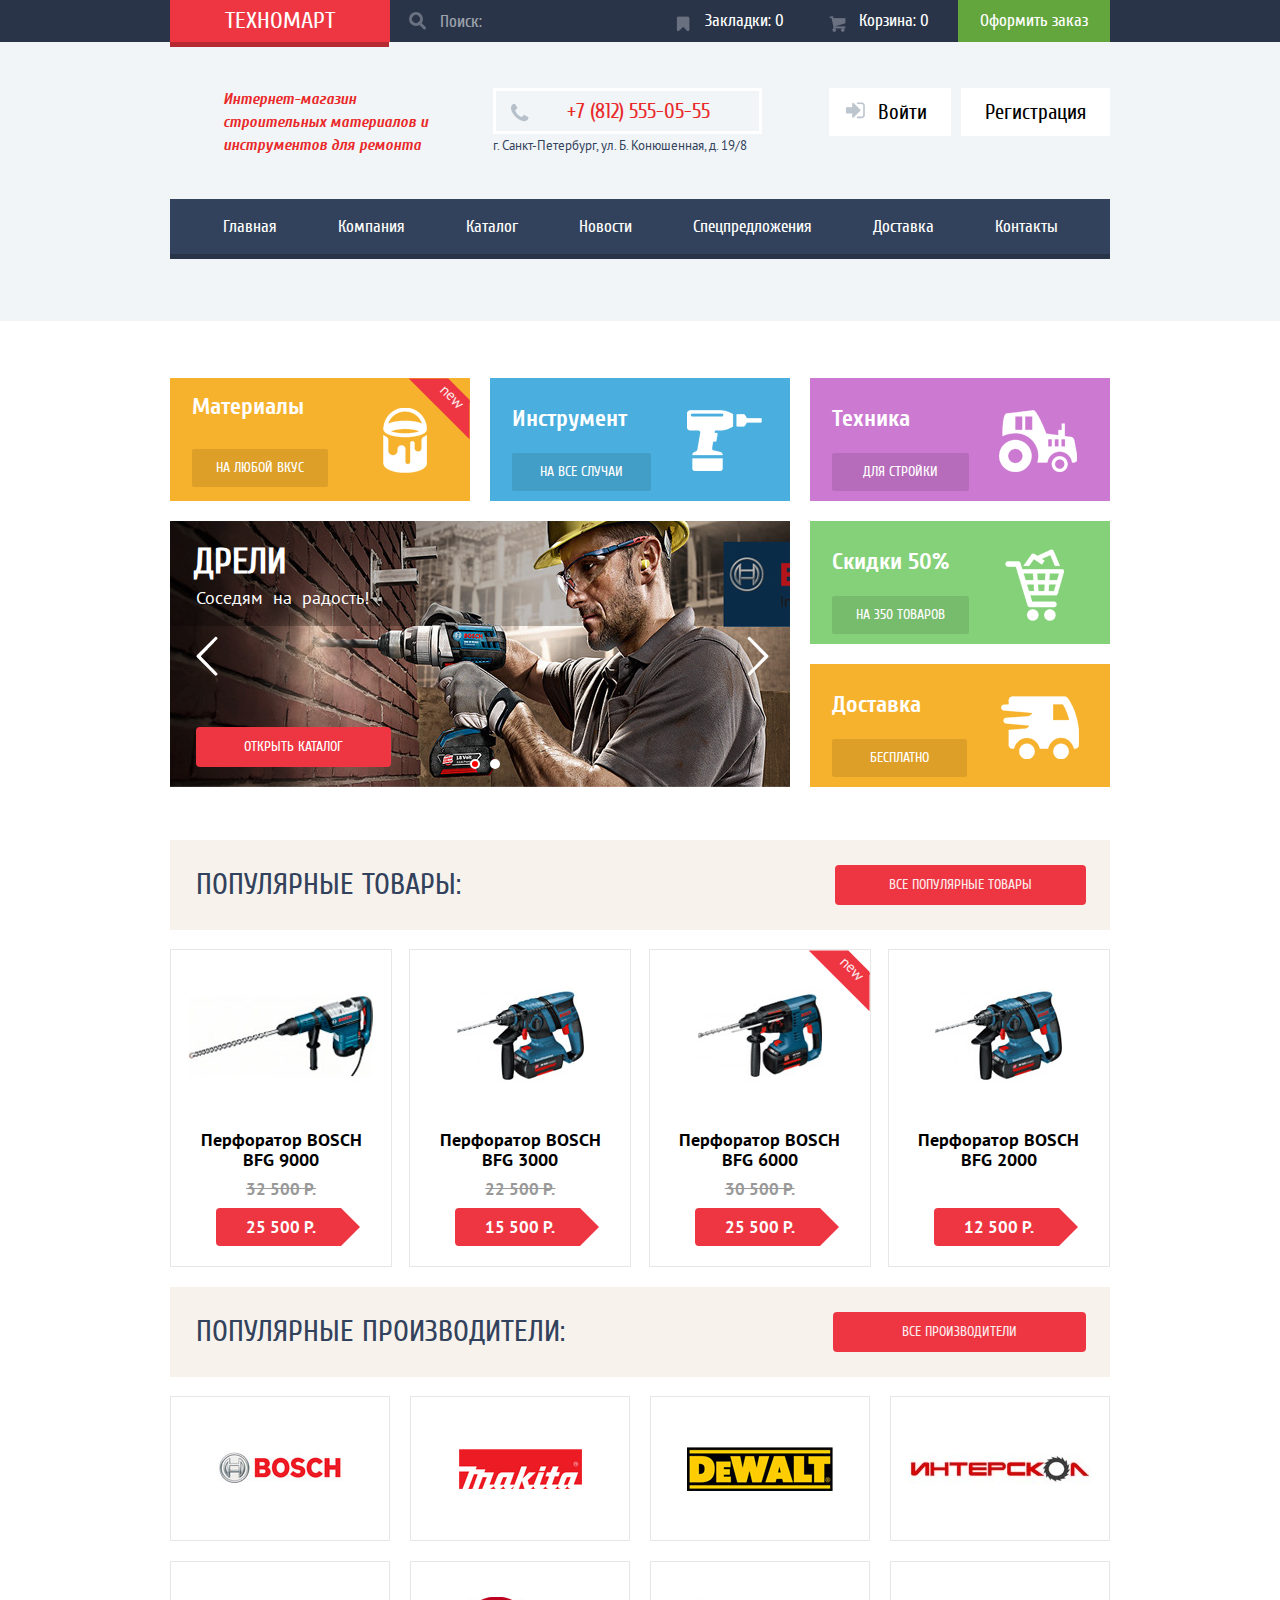
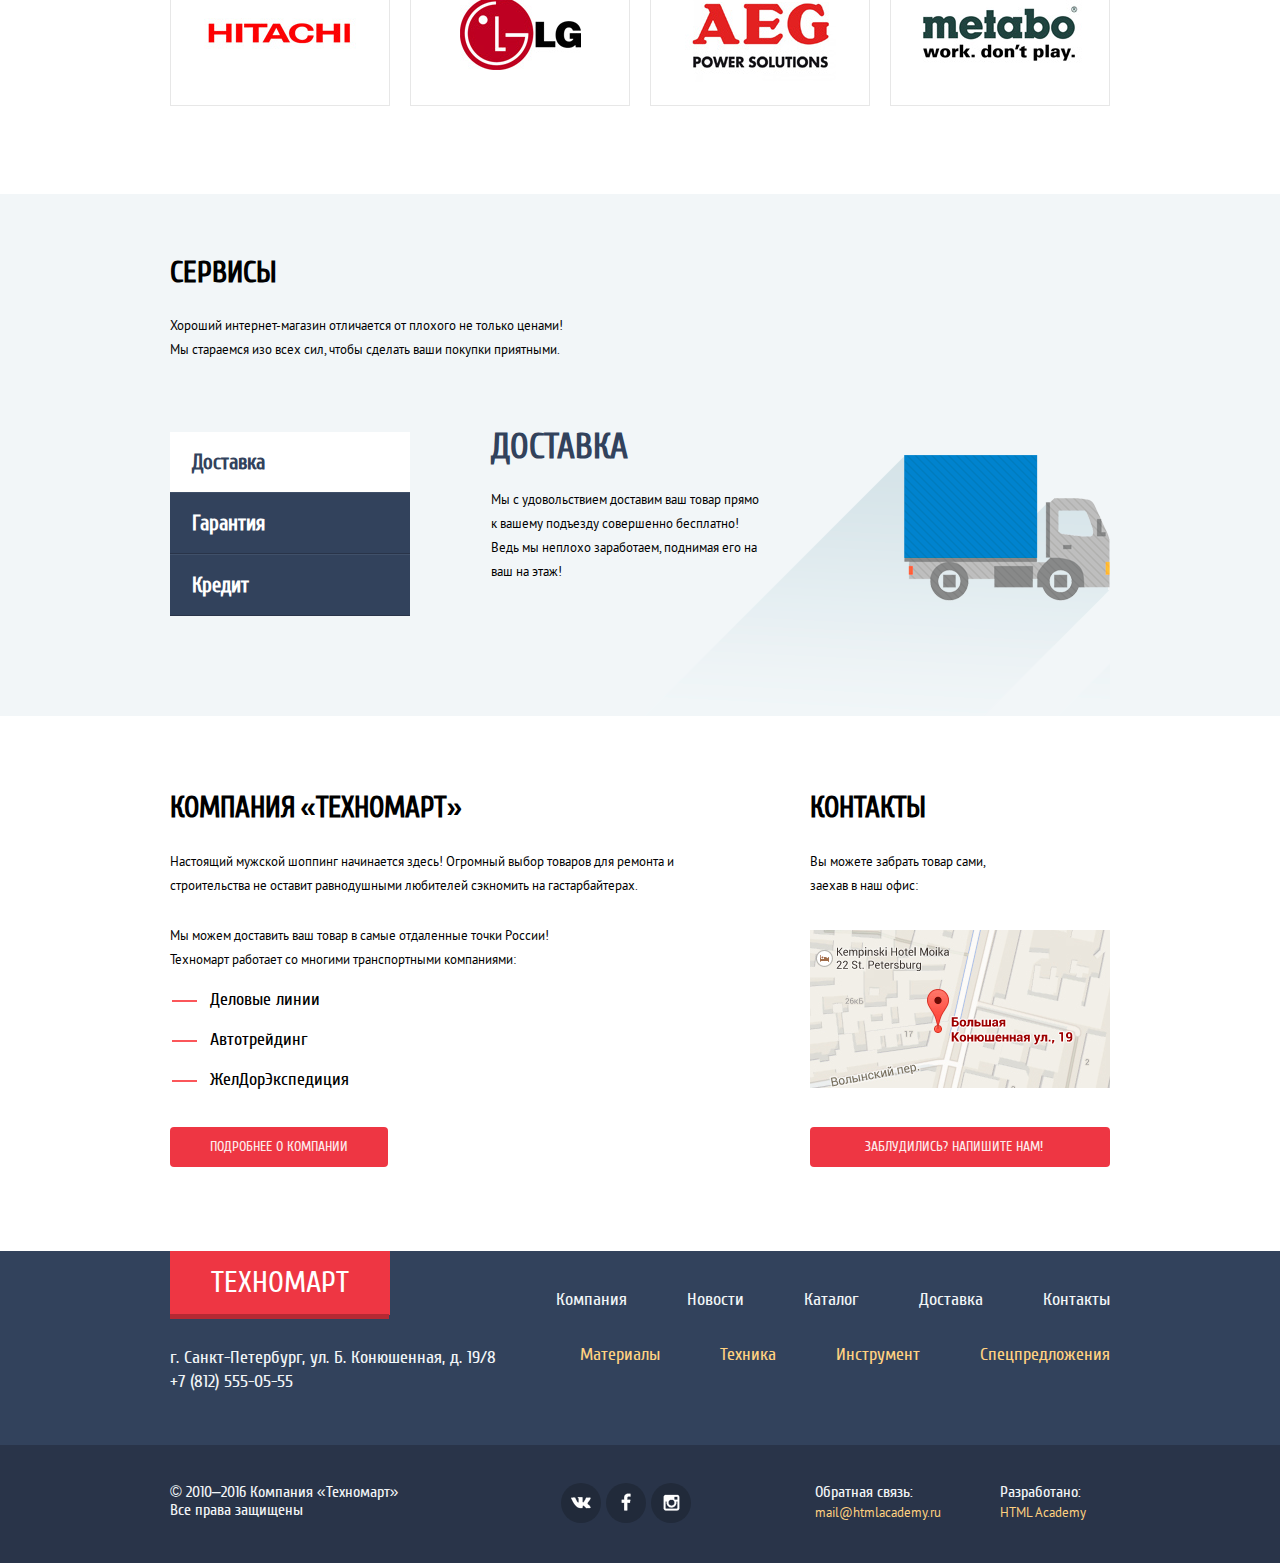
<file: index.html>
<!DOCTYPE html>
<html lang="ru">
  <head>
    <meta http-equiv="X-UA-Compatible" content="IE=edge">
    <meta charset="utf-8">
    <link rel="stylesheet" href="./css/normalize.css">
    <link rel="stylesheet" href="./css/style.css">
    <title>Техномарт</title>
  </head>
  <body>
  	<header class="main-header">
      <div class="header-buy">
        <div class="conteiner">
          <div class="main-logo">
            <a class="logo">Техномарт</a>
          </div>
          <form>
            <input  type="search" name="q" placeholder="Поиск:"> 
            <button class="q" id="q" type="submit" value="Найти">Найти</button> 
          </form>
          <div class="buy">
            <a class="buy-item" href="#">Закладки: 0</a>
            <a class="buy-item" href="#">Корзина: 0</a>
            <a class="buys" href="#">Оформить заказ</a>
          </div>
        </div>
      </div>
    	<div class="about-title">	
        <div class="conteiner">
    	    <div class="main-about">
            <div class="header-about">
              Интернет-магазин 
              строительных материалов 
              и инструментов для ремонта
            </div>
            <div class="header-phone">
              <a class="phone" href="tel:+78125550555">+7 (812) 555-05-55</a>
              <p>г. Санкт-Петербург, ул. Б. Конюшенная, д. 19/8</p>
            </div>
            <div class="header-user-block">
              <a class="sign" href="#">Войти</a>
              <a class="sign" href="#">Регистрация</a>
            </div>
          </div>
          <nav class="main-navigation">
            <ul class="skyline">
              <li>
                <a>Главная</a>
              </li>
              <li>
                <a href="#">Компания</a>
              </li>
              <li>
                <a href="./catalog.html">Каталог</a>
              </li>
              <li>
                <a href="#">Новости</a>
              </li>
              <li>
                <a href="#">Спецпредложения</a>
              </li>
              <li>
                <a href="#">Доставка</a>
              </li>
              <li>
                <a href="#">Контакты</a>
              </li>
            </ul>
          </nav>
    		</div>
      </div>
  	</header>
  	<main class="conteiner">
      <div class="gallery">
        <div class="item materials">
          <div class="new"></div>
          <div class="item-title">Материалы</div>
          <div class="item-about">на любой вкус</div>
          <div class="item-logo">
            <img src="./img/item-logo-materials.png" width="44" height="65" alt="">
          </div>
        </div>
         <div class="item instrument">
          <div class="item-title">Инструмент</div>
          <div class="item-about">на все случаи</div>
          <div class="item-logo">
            <img src="./img/item-logo-tool.png" width="75" height="61" alt="">
          </div>
        </div>
         <div class="item tehnic">
          <div class="item-title">Техника</div>
          <div class="item-about">Для стройки</div>
          <div class="item-logo">
            <img src="./img/item-logo-technics.png" width="78" height="62" alt="">
          </div>
        </div>
        <div class="slider">
          <input type="radio" id="slider-btn-up" name="toggle" checked>
          <input type="radio" id="slider-btn-daun" name="toggle">
          <div class="slider-controls">
            <label class="slider-btn-up" for="slider-btn-up"></label>
            <label class="slider-btn-daun" for="slider-btn-daun"></label>
          </div>
          <div class="slider-controls-icon">
            <label class="slider-icon-up" for="slider-btn-up"></label>
            <label class="slider-icon-daun" for="slider-btn-daun"></label>
          </div>
          <div class="slider-inner">
            <div class="gallery-content">
              <a class="text-slider slide-2" data-title="Перфораторы" data-description="Настоящие мужские игружки" ></a>
              <a class="text-slider slide-1" data-title="Дрели" data-description="Соседям на радость!" ></a>
              <img  src="./img/item-slide-1.jpg" width="620" height="266" alt="" >
              <img src="./img/item-slide-2.jpg" width="620" height="266" alt="">
            </div>
          </div>
          
           <a class="open-gallery" href="">Открыть каталог</a>
        </div>
        <div class="item-bild"> 
           <div class="item sales">
            <div class="item-title">Скидки 50%</div>
            <div class="item-about">на 350 товаров</div>
            <div class="item-logo">
              <img src="./img/item-logo-discounts.png" width="59" height="72" alt="">
            </div>
          </div>
          <div class="item deliver">
            <div class="item-title">Доставка</div>
            <div class="item-about">бесплатно</div>
            <div class="item-logo">
              <img src="./img/item-logo-delivery.png" width="78" height="63" alt="">
            </div>
          </div>
        </div>
      </div>
      <section class="pop">
        <div class="pop-main">
          <span class="pop-title">Популярные товары:</span>
          <a class="a-pop pop-goods" href="#">Все популярные товары</a>
        </div>
        <article class="catalog-good">
          <div class="actions">
            <a href="#" class="btn-buy">Купить</a>
            <a href="#" class="btn-bookmark">В закладки</a>
          </div>
          <div class="image">
            <img src="./img/snippet-1.jpg" width="184" height="164" alt="" >
          </div>
          <div class="good-model-title">Перфоратор BOSCH </div>
          <div class="good-model">BFG 9000</div>
          <div class="old-price">32 500 Р.</div>
          <div class="price">25 500 Р.</div>
        </article>
        <article class="catalog-good">
          <div class="actions">
            <a href="#" class="btn-buy">Купить</a>
            <a href="#" class="btn-bookmark">В закладки</a>
          </div>
          <div class="image">
            <img src="./img/snippet-2.jpg" width="127" height="112" alt=""  >
          </div>
          <div class="good-model-title">Перфоратор BOSCH </div>
          <div class="good-model">BFG 3000</div>
            <div class="old-price">22 500 Р.</div>
            <div class="price">15 500 Р.</div>
          </article>
        <article class="catalog-good">
        <div class="new"></div>
          <div class="actions">
            <a href="#" class="btn-buy">Купить</a>
            <a href="#" class="btn-bookmark">В закладки</a>
          </div>
          <div class="image">
            <img src="./img/snippet-3.jpg" width="124" height="128" alt=""  >
          </div>
          <div class="good-model">Перфоратор BOSCH </div>
          <div class="good-model">BFG 6000</div>
          <div class="old-price">30 500 Р.</div>
          <div class="price">25 500 Р.</div>
        </article>
        <article class="catalog-good">
          
          <div class="actions">
            <a href="#" class="btn-buy">Купить</a>
            <a href="#" class="btn-bookmark">В закладки</a>
          </div>
          <div class="image">
            <img src="./img/snippet-2.jpg" width="127" height="112" alt=""  >
          </div>

            <div class="good-model-title">Перфоратор BOSCH</div>
            <div class="good-model">BFG 2000</div>
            <div class="old-price"></div>
            <div class="price">12 500 Р.</div>
          </article>
      </section>
      <section class="pop">
        <div class="pop-main">
          <span class="pop-title">Популярные производители:</span>
          <a class="a-pop">Все производители</a>
        </div>
        <article class="brand">
          <img src="./img/bosch.jpg" width="126" height="37" alt="" >
        </article>
        <article class="brand">
          <img src="./img/Makita.jpg" width="123" height="40" alt="" >
        </article>
        <article class="brand">
          <img src="./img/DeWALT.jpg" width="146" height="44" alt="" >
        </article>
        <article class="brand">
          <img src="./img/interscol.jpg" width="183" height="30" alt="" >
        </article>
        <article class="brand">
          <img src="./img/Hitachi.jpg" width="169" height="31" alt="" >
        </article>
        <article class="brand">
          <img src="./img/LG.jpg" width="121" height="73" alt="" >
        </article>
        <article class="brand">
          <img src="./img/AEG.jpg" width="151" height="96" alt="" >
        </article>
        <article class="brand">
          <img src="./img/Metabo.jpg" width="204" height="69" alt="" >
        </article>
      </section>
    </main>
    <div class="about">
        <div class="conteiner">
          <section class="about-section">
            <h2>Сервисы</h2>
            <p class="about-about">
              Хороший интернет-магазин отличается от плохого не только ценами! <br>
              Мы стараемся изо всех сил, чтобы сделать ваши покупки приятными.
            </p>
            <ul class="about-menu">
              <li><a class="current">Доставка</a></li>
              <li><a href="#">Гарантия</a></li>
              <li><a href="#">Кредит</a></li>
            </ul>
            <div class="about-main delivery">
              <div class="about-items"> 
                  <h2>Доставка</h2>
                  <p>
                    Мы с удовольствием доставим ваш товар прямо 
                    к вашему подъезду совершенно бесплатно!
                    Ведь мы неплохо заработаем, 
                    поднимая его на ваш на этаж!
                  </p>
              </div>
                <div class="about-icon delivery">
                  <img src="./img/delivery.png" width="206" height="146" alt="">
                </div>
            </div>

            <div class="about-main guarant">
              <div class="about-items">  
                <h2>Гарантия</h2>
                <p>
                  Если купленный у нас товар поломается или заискрит,
                  а также в случае пожара, спровоцированного его возгаранием,  вы всегда можете быть уверены в нашей гарантии. Мы обменяем сгоревший товар на новый. 
                  Дом уж восстановите как-нибудь сами
                </p>
            </div>
            <div class="about-icon">
              <img src="./img/guarant.png" width="170" height="172" alt="">
            </div>
          </div>

            <div class="about-main credit">
              <div class="about-items">  
              <h2>Кредит</h2>
                <p>
                  Залезть в долговую яму стало проще! <br>
                  Кредитные консультанты придут вам на помощь.
                </p>
                <a class="a-pop">отправить заявку</a>
            </div>
              <div class="about-icon">
                <img src="./img/credit.png" width="181" height="184" alt="">
              </div>
            </div>
        </section>
      </div>
     </div>
     <div class="conteiner contact">
      <section class="section-contact">
       <section class="contact-about">
       <h2>КОМПАНИЯ «Техномарт»</h2>
        <p>
          Настоящий мужской шоппинг начинается здесь! Огромный выбор товаров для ремонта и строительства не оставит равнодушными  любителей сэкномить на гастарбайтерах.
        </p>
        <p>
          Мы можем доставить ваш товар в самые отдаленные точки России!
          Техномарт работает со многими транспортными компаниями: 
        </p>
        <ul class="contact-list">
          <li>Деловые линии</li>
          <li>Автотрейдинг</li>
          <li>ЖелДорЭкспедиция</li>
        </ul>
        <a class="a-pop" href="#">Подробнее о компании</a>
       </section>
       <section class="contact-map">
        <h2>Контакты</h2>
        <p>
          Вы можете забрать товар сами, <br>
          заехав в наш офис:
        </p>
        <a class="map-link" href="./img/map-popup.jpg" target="_blank">
          <img src="./img/mini-map.jpg" width="300" height="158" alt="Как проехать">
        </a>
        <a class="a-pop write-us-link" href="form.html">Заблудились? Напишите нам!</a>
       </section>
      </section>
      <section class="map">
        <button type="button" class="map-close" title="Закрыть">Закрыть</button>
        <iframe src="https://www.google.com/maps/embed?pb=!1m18!1m12!1m3!1d2238.013238238495!2d37.05109431552398!3d55.8797849805875!2m3!1f0!2f0!3f0!3m2!1i1024!2i768!4f13.1!3m3!1m2!1s0x46b5698dd6fcd283%3A0x5c15e08a34167f9b!2zNjcsINCb0LXQvdC40L3Qviwg0JzQvtGB0LrQvtCy0YHQutCw0Y8g0L7QsdC7LiwgMTQzNTkx!5e0!3m2!1sru!2sru!4v1463245648971" width="940" height="446" frameborder="0" style="border:0" allowfullscreen></iframe></section>
      <section class="write-us">
        <button type="button" class="write-us-close" title="Закрыть">Закрыть</button>
        <form class="contact-form" action="https://echo.htmlacademy.ru" method="post">
          <div class="write-content">
            <div class="name">
              <label for='name'>Ваше имя:</label>
              <input type='text'  id='name' name='name' placeholder="Представьтесь пожалуйста" >
            </div>
            <div class="email">
              <label for='email'>Ваш e-mail:</label>
              <input type='email' id='email' name='email' placeholder="Для отправки ответа" >
            </div>
            <div class="text">
              <label for='text'>Текст письма:</label> 
              <textarea id='text'  name='text' placeholder="В свободной форме" ></textarea>
            </div>
          </div>
          <div class="write-us-btn">
            <button class="a-pop" type="submit">Отправить</button>
          </div>
        </form> 
      </section>
      <div class="cart">
        <button type="button" class="cart-close" title="Закрыть">Закрыть</button>
        <div class="cart-content">
          <div class="cart-icon"></div>
          <span>Товар добавлен в корзину!</span>
        </div>
        <div class="cart-btn">
          <a class="a-pop" href="">Оформить заказ</a>
          <a class="a-pop" href="">Продолжить покупки</a>
        </div>
      </div>
  	</div>
	<footer class="main-footer">
    <div class="footer-head">
      <div class="conteiner">
        <section class="footer-menu">
          <div class="main-logo">
            <a class="logo">Техномарт</a>
          </div>
          <ul class="skyline footer-first">
            <li><a href="#">Компания</a></li>
            <li><a href="#">Новости</a></li>
            <li><a href="#">Каталог</a></li>
            <li><a href="#">Доставка</a></li>
            <li><a href="#">Контакты</a></li>
          </ul>
        </section>
        <section class="footer-menu-last" >  
          <p>
            г. Санкт-Петербург, ул. Б. Конюшенная, д. 19/8<br>
            +7 (812) 555-05-55
          </p>
          <ul class="skyline footer-last">
            <li><a href="#">Материалы</a></li>
            <li><a href="#">Техника</a></li>
            <li><a href="#">Инструмент</a></li>
            <li><a href="#">Спецпредложения</a></li>
          </ul>
        </section>
      </div>
    </div>
	  <div class="footer-contact">
      <div class="conteiner">
        <section class="footer-copyright">
          <p>
            © 2010–2016 Компания «Техномарт»<br>
            Все права защищены
          </p>
        </section>
        <section class="footer-social">
          <a class="social-btn btn-vk" href="#">Вконтакте</a>
          <a class="social-btn btn-fb" href="#">Фейсбук</a>
          <a class="social-btn btn-inst" href="#">Инстаграм</a>
        </section>
        <section class="footer-contacts">
          <p>Обратная связь:</p>
          <a href="mailto:mail@htmlacademy.ru">mail@htmlacademy.ru</a>
        </section>
        <section class="footer-contacts">
          <p>Разработано:</p>
          <a class="btn" href="https://htmlacademy.ru">HTML Academy</a>
        </section>
      </div>
    </div>
	</footer> 
  <script src="./js/script-min.js"></script>
  </body>
</html>
</file>
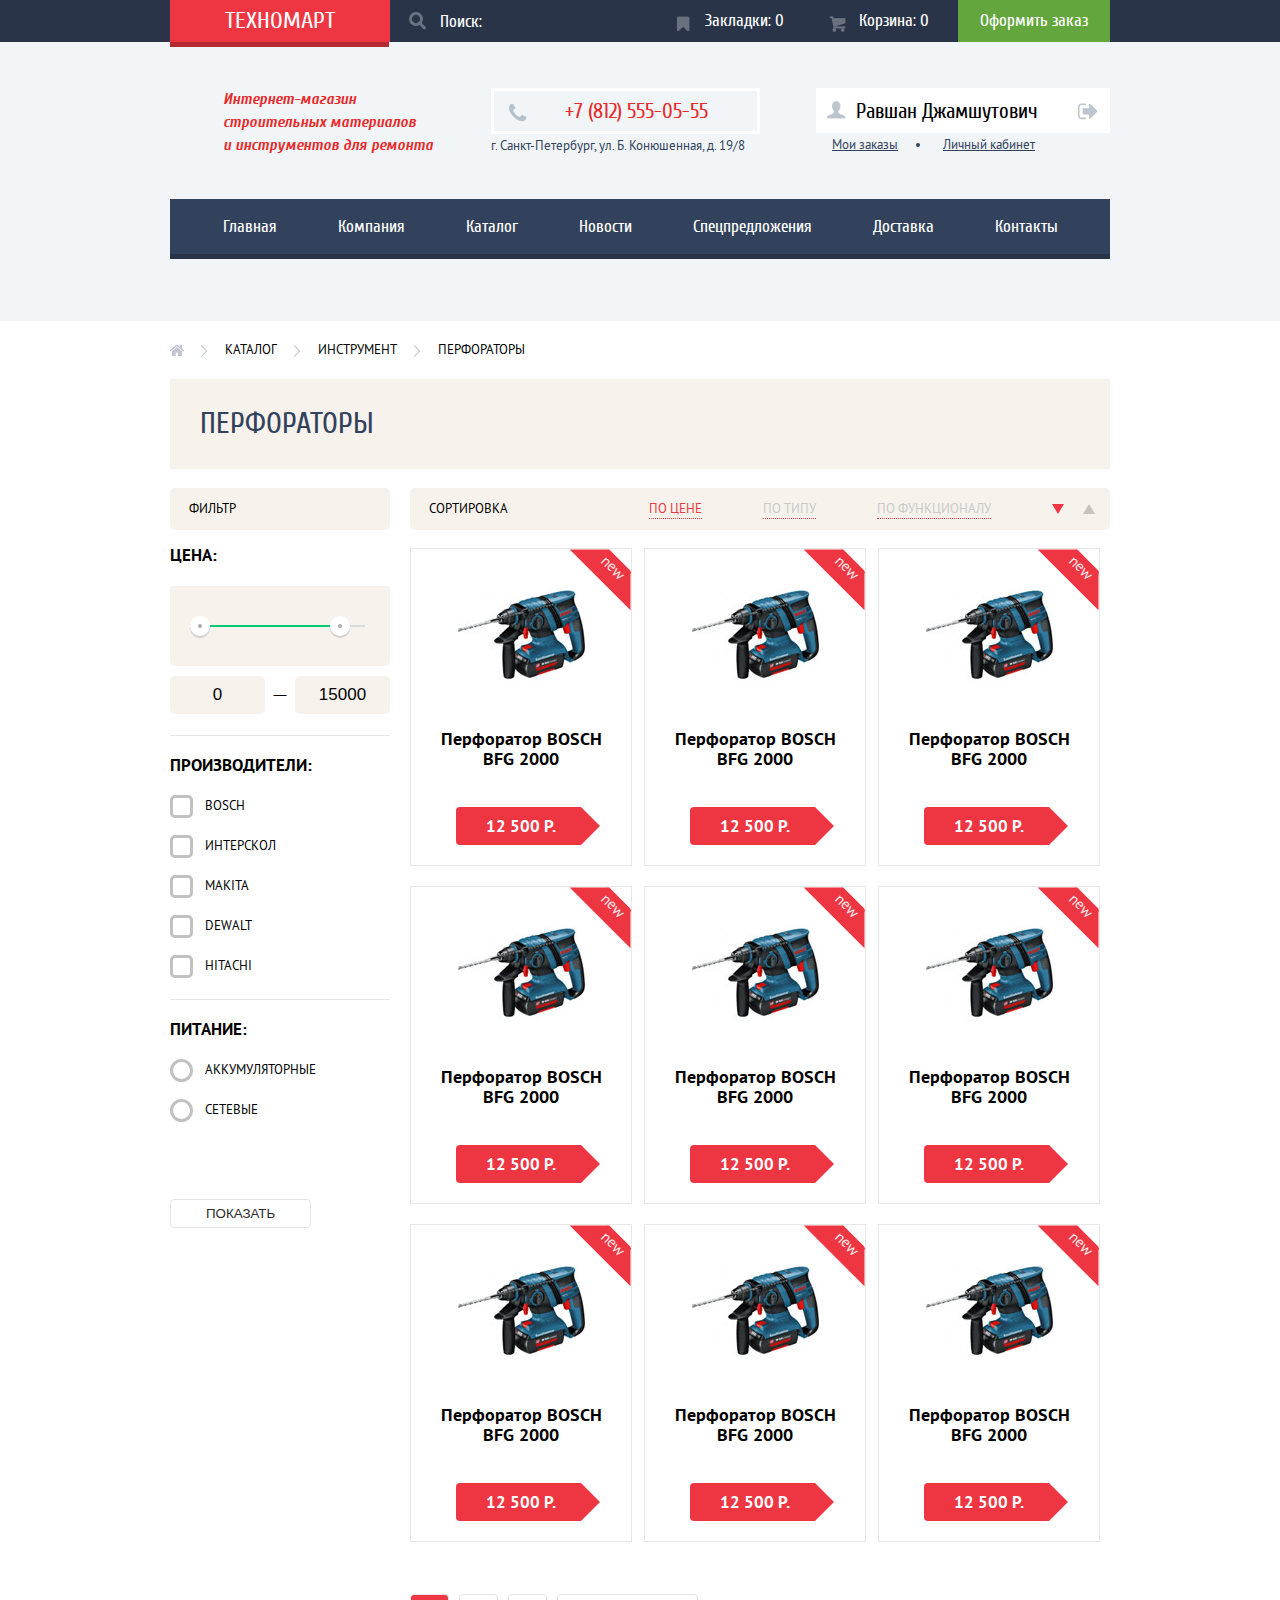
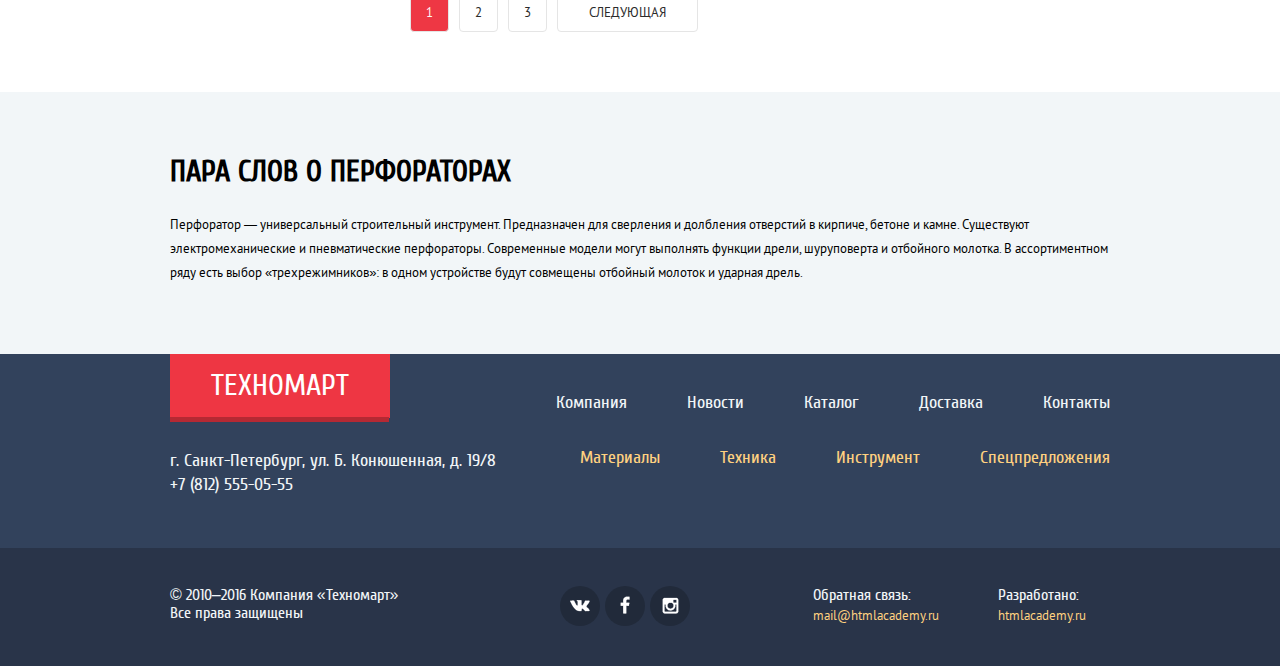
<file: catalog.html>
<!DOCTYPE html>
<html lang="ru">
  <head>
    <meta charset="utf-8">
    <link rel="stylesheet" href="./css/style.css">
    <title>Техномарт</title>
  </head>
  <body>
    <header class="main-header">
      <div class="header-buy">
        <div class="conteiner">
          <div class="main-logo">
            <a class="logo">Техномарт</a>
          </div>
          <form>
            <input  type="search" name="q" placeholder="Поиск:"> 
            <button class="q" id="q" type="submit" value="Найти">Найти</button> 
          </form>
          <div class="buy">
            <a class="buy-item" href="#">Закладки: 0</a>
            <a class="buy-item" href="#">Корзина: 0</a>
            <a class="buys" href="#">Оформить заказ</a>
          </div>
        </div>
      </div>
      <div class="about-title"> 
        <div class="conteiner">
          <div class="main-about">
            <div class="header-about">
              Интернет-магазин<br>
              строительных материалов<br>
              и инструментов для ремонта
            </div>
            <div class="header-phone">
              <a class="phone" href="tel:+78125550555">+7 (812) 555-05-55</a>
              <p>г. Санкт-Петербург, ул. Б. Конюшенная, д. 19/8</p>
            </div>
            <div class="user-cabinet">
              <div class="user-sign">
                <a class="user-head" href="#">Равшан-шапка</a>
                <a class="user-name" href="#">Равшан Джамшутович</a>
                <a class="user-exit" href="#">выход</a>
              </div>
              <ul class="user-menu">
                <li><a href="">Мои заказы</a></li>
                <li><a href="">Личный кабинет</a></li>
              </ul>
            </div>
          </div>
          <nav class="main-navigation">
            <ul class="skyline">
              <li>
                <a href="./index.html">Главная</a>
              </li>
              <li>
                <a href="#">Компания</a>
              </li>
              <li>
                <a href="#">Каталог</a>
              </li>
              <li>
                <a href="#">Новости</a>
              </li>
              <li>
                <a href="#">Спецпредложения</a>
              </li>
              <li>
                <a href="#">Доставка</a>
              </li>
              <li>
                <a href="#">Контакты</a>
              </li>
            </ul>
          </nav>
        </div>
      </div>
    </header>
  	<main class="conteiner catalog">
      <div class="breadcrumbs">
        <ul class="skyline crumb">
          <li>
            <a class="main" href="#">Главная</a>
          </li>
          <li>
            <a href="#">Каталог</a>
          </li>
          <li>
            <a href="#">Инструмент</a>
          </li>
          <li>
            <a class="current">Перфораторы</a>
          </li>
        </ul>
      </div> 
      <div class="pop-main catalog">
          <span class="pop-title">Перфораторы</span>
      </div>
      <section class="filter">
         <form action="form.php" method="GET">
        <div class="goods-title filter">
          <span class ="filter-title">Фильтр</span>
        </div>
        <fieldset>
        <legend class="legend-price">Цена:</legend>
        <div class="range-filter">
          <div class="range-controls">
            <div class="scale">
              <div class="bar" style="margin-left: 0%; width: 80%"></div>
            </div>
            <div class="toggle toggle-min"></div>
            <div class="toggle toggle-max"></div>
          </div>
          <div class="price-controls">
            <label class="min-price">от<input name="min-price" type="text" value="0"></label>
            <span>—</span>
            <label class="max-price">до<input name="max-price" type="text" value="15000"></label>
          </div>
        </div>
        </fieldset>
        <fieldset>
          <legend class="legend-brand">
            Производители:
          </legend>
          <ul>
            <li>
              <input id="BOSCH" type='checkbox' name='BOSCH'>
              <label for="BOSCH" class="checkbox-indicator"></label>
              <label for="BOSCH">BOSCH</label>
            </li>
            <li>
              <input id="interscol" type='checkbox' name='interscol'>
              <label for="interscol" class="checkbox-indicator"></label>
              <label for="interscol">ИНТЕРСКОЛ</label>
            </li>
            <li>
              <input id="MAKIta" type='checkbox' name='MAKIta'>
              <label for="MAKIta" class="checkbox-indicator"></label>
              <label for="MAKIta">MAKIta</label>
            </li>
            <li>
              <input id="Dewalt" type='checkbox' name='Dewalt'>
              <label for="Dewalt" class="checkbox-indicator"></label>
              <label for="Dewalt">Dewalt</label>
            </li>
            <li>
              <input id="Hitachi" type='checkbox' name='Hitachi'>
              <label for="Hitachi" class="checkbox-indicator" ></label>
              <label for="Hitachi">Hitachi</label>
            </li>
          </ul>
        </fieldset>
        <fieldset>
          <legend class="legend-food">
             Питание: 
          </legend>
          <ul>
            <li>
              <input id="acum" type="radio" name="product-group" value="acum">
              <label for="acum" class="checkbox-indicator"></label>
              <label for="acum">Аккумуляторные</label>
            </li>
            <li>
              <input id="net" type="radio" name="product-group" value="net">
              <label for="net" class="checkbox-indicator"></label>
              <label for="net">Сетевые</label>
            </li>
          </ul> 
        </fieldset>
        <button class="form-btn" type="submit">Показать</button>
      </form>
      </section>
      <section class="goods">
        <div class="goods-title">
          <span class="goods-filter-title">Сортировка</span>
          <div class="goods-filter">
            <a class="current" href="#">по цене</a>
            <a href="#">по типу</a>
            <a href="#">по функционалу</a>
            <div class="icons-updaun">
              <div  class="icon-up current">up</div>
              <div class="icon-baun">daun</div>
            </div>
          </div>
        </div>
           <article class="catalog-good">
          <div class="new"></div>
          <div class="actions">
            <a href="#" class="btn-buy">Купить</a>
            <a href="#" class="btn-bookmark">В закладки</a>
          </div>
          <div class="image">
            <img src="./img/snippet-2.jpg" width="127" height="112" alt=""  >
          </div>
            <div class="good-model-title">Перфоратор BOSCH</div>
            <div class="good-model">BFG 2000</div>
            <div class="old-price"></div>
            <div class="price">12 500 Р.</div>
          </article>
          <article class="catalog-good">
          <div class="new"></div>
          <div class="actions">
            <a href="#" class="btn-buy">Купить</a>
            <a href="#" class="btn-bookmark">В закладки</a>
          </div>
          <div class="image">
            <img src="./img/snippet-2.jpg" width="127" height="112" alt=""  >
          </div>

            <div class="good-model-title">Перфоратор BOSCH</div>
            <div class="good-model">BFG 2000</div>
            <div class="old-price"></div>
            <div class="price">12 500 Р.</div>
          </article>
          <article class="catalog-good">
          <div class="new"></div>
          <div class="actions">
            <a href="#" class="btn-buy">Купить</a>
            <a href="#" class="btn-bookmark">В закладки</a>
          </div>
          <div class="image">
            <img src="./img/snippet-2.jpg" width="127" height="112" alt=""  >
          </div>

            <div class="good-model-title">Перфоратор BOSCH</div>
            <div class="good-model">BFG 2000</div>
            <div class="old-price"></div>
            <div class="price">12 500 Р.</div>
          </article>
           <article class="catalog-good">
          <div class="new"></div>
          <div class="actions">
            <a href="#" class="btn-buy">Купить</a>
            <a href="#" class="btn-bookmark">В закладки</a>
          </div>
          <div class="image">
            <img src="./img/snippet-2.jpg" width="127" height="112" alt=""  >
          </div>

            <div class="good-model-title">Перфоратор BOSCH</div>
            <div class="good-model">BFG 2000</div>
            <div class="old-price"></div>
            <div class="price">12 500 Р.</div>
          </article>
             <article class="catalog-good">
          <div class="new"></div>
          <div class="actions">
            <a href="#" class="btn-buy">Купить</a>
            <a href="#" class="btn-bookmark">В закладки</a>
          </div>
          <div class="image">
            <img src="./img/snippet-2.jpg" width="127" height="112" alt=""  >
          </div>

            <div class="good-model-title">Перфоратор BOSCH</div>
            <div class="good-model">BFG 2000</div>
            <div class="old-price"></div>
            <div class="price">12 500 Р.</div>
          </article>
           <article class="catalog-good">
          <div class="new"></div>
          <div class="actions">
            <a href="#" class="btn-buy">Купить</a>
            <a href="#" class="btn-bookmark">В закладки</a>
          </div>
          <div class="image">
            <img src="./img/snippet-2.jpg" width="127" height="112" alt=""  >
          </div>

            <div class="good-model-title">Перфоратор BOSCH</div>
            <div class="good-model">BFG 2000</div>
            <div class="old-price"></div>
            <div class="price">12 500 Р.</div>
          </article>
           <article class="catalog-good">
          <div class="new"></div>
          <div class="actions">
            <a href="#" class="btn-buy">Купить</a>
            <a href="#" class="btn-bookmark">В закладки</a>
          </div>
          <div class="image">
            <img src="./img/snippet-2.jpg" width="127" height="112" alt=""  >
          </div>

            <div class="good-model-title">Перфоратор BOSCH</div>
            <div class="good-model">BFG 2000</div>
            <div class="old-price"></div>
            <div class="price">12 500 Р.</div>
          </article>
          <article class="catalog-good">
          <div class="new"></div>
          <div class="actions">
            <a href="#" class="btn-buy">Купить</a>
            <a href="#" class="btn-bookmark">В закладки</a>
          </div>
          <div class="image">
            <img src="./img/snippet-2.jpg" width="127" height="112" alt=""  >
          </div>

            <div class="good-model-title">Перфоратор BOSCH</div>
            <div class="good-model">BFG 2000</div>
            <div class="old-price"></div>
            <div class="price">12 500 Р.</div>
          </article>
             <article class="catalog-good">
          <div class="new"></div>
          <div class="actions">
            <a href="#" class="btn-buy">Купить</a>
            <a href="#" class="btn-bookmark">В закладки</a>
          </div>
          <div class="image">
            <img src="./img/snippet-2.jpg" width="127" height="112" alt=""  >
          </div>

            <div class="good-model-title">Перфоратор BOSCH</div>
            <div class="good-model">BFG 2000</div>
            <div class="old-price"></div>
            <div class="price">12 500 Р.</div>
          </article>
        <div class="paginator">
          <a class="current" >1</a>
          <a href="#">2</a>
          <a href="#">3</a>
          <a class="pagin-step" href="#">Следующая</a>
        </div>
      </section>
      
      </main>
      <section class="about-catalog">
        <div class="conteiner">
        <h2>Пара слов о перфораторах</h2>
        <p>
          Перфоратор — универсальный строительный инструмент. Предназначен для сверления и долбления отверстий в кирпиче, бетоне и камне.
          Существуют электромеханические и пневматические перфораторы. Современные модели могут выполнять функции дрели, шуруповерта и отбойного молотка. В ассортиментном ряду есть выбор «трехрежимников»: в одном устройстве будут совмещены отбойный молоток и ударная дрель.
        </p>
        </div>
      </section>
  <footer class="main-footer">
    <div class="footer-head">
      <div class="conteiner">
        <section class="footer-menu">
          <div class="main-logo">
            <a class="logo">Техномарт</a>
          </div>
          <ul class="skyline footer-first">
            <li><a href="#">Компания</a></li>
            <li><a href="#">Новости</a></li>
            <li><a href="#">Каталог</a></li>
            <li><a href="#">Доставка</a></li>
            <li><a href="#">Контакты</a></li>
          </ul>
        </section>
        <section class="footer-menu-last" >  
          <p>
            г. Санкт-Петербург, ул. Б. Конюшенная, д. 19/8<br>
            +7 (812) 555-05-55
          </p>
          <ul class="skyline footer-last">
            <li><a href="#">Материалы</a></li>
            <li><a href="#">Техника</a></li>
            <li><a href="#">Инструмент</a></li>
            <li><a href="#">Спецпредложения</a></li>
          </ul>
        </section>
      </div>
      <div class="cart">
        <button type="button" class="cart-close" title="Закрыть">Закрыть</button>
        <div class="cart-content">
          <div class="cart-icon"></div>
          <span>Товар добавлен в корзину!</span>
        </div>
        <div class="cart-btn">
          <a class="a-pop" href="">Оформить заказ</a>
          <a class="a-pop" href="">Продолжить покупки</a>
        </div>
      </div>
    </div>
    <div class="footer-contact">
      <div class="conteiner">
        <section class="footer-copyright">
          <p>
            © 2010–2016 Компания «Техномарт»<br>
            Все права защищены
          </p>
        </section>
        <section class="footer-social">
          <a class="social-btn btn-vk" href="#">Вконтакте</a>
          <a class="social-btn btn-fb" href="#">Фейсбук</a>
          <a class="social-btn btn-inst" href="#">Инстаграм</a>
        </section>
        <section class="footer-contacts">
          <p>Обратная связь:</p>
          <a href="mailto:mail@htmlacademy.ru">mail@htmlacademy.ru</a>
        </section>
        <section class="footer-contacts">
          <p>Разработано:</p>
          <a class="btn" href="https://htmlacademy.ru">htmlacademy.ru</a>
        </section>
      </div>
    </div>
  </footer> 
  <script src="./js/script-min.js"></script>
  </body>
</html>
</file>
<file: css/style.css>
@font-face {
  font-family: "Cuprum Regular";
  font-weight: normal;
  font-style: normal;

  src: local("Cuprum Regular"),
  url("../fonts/cuprum.woff2") format("woff2"),
  url("../fonts/cuprum.woff") format("woff");
}
@font-face {
  font-family: "Cuprum bold";
  font-weight: bold;
  font-style: normal;

  src: local("Cuprum Regular"),
  url("../fonts/cuprumbold.woff2") format("woff2"),
  url("../fonts/cuprumbold.woff") format("woff");
}
@font-face {
  font-family: "Cuprum Regular";
  font-weight: bold;
  font-style: italic;

  src: local("Cuprum Regular"),
  url("../fonts/cuprumbolditalic.woff2") format("woff2"),
  url("../fonts/cuprumbolditalic.woff") format("woff");
}
@font-face {
  font-family: "PT Sans Regular";
  font-weight: normal;
  font-style: normal;

  src: local("PT Sans Regular"),
  url("../fonts/ptsans.woff2") format("woff2"),
  url("../fonts/ptsans.woff") format("woff");
}
@font-face {
  font-family: "PT Sans Regular";
  font-weight: bold;
  font-style: normal;

  src: local("PT Sans Regular"),
  url("../fonts/ptsansbold.woff2") format("woff2"),
  url("../fonts/ptsansbold.woff") format("woff");
}
body {
  font-family: "PT Sans Regular" , "Arial", sans-serif;
  font-size: 13px;
  font-style: none;
  line-height: 24px;

  margin: 0;

  color: black;
}
h1 {
  font-family: "Cuprum Regular",  "Arial", sans-serif;
  font-size: 30px;
}
h2 {
  font-size: 24px;
}
.conteiner {
  display: -webkit-box;
  display: -ms-flexbox;
  display: flex;
  -ms-flex-direction: column;
      flex-direction: column;
 
  min-width: 920px;
  max-width: 940px;
  margin: 0 auto;
  padding: 0 10px;

  align-items: flex-start;
  -webkit-box-align: start;
  -webkit-box-direction: normal;
  -webkit-box-orient: vertical;
  -ms-flex-align: start;
}
.header-buy {
  background: #293449;
}
.header-buy .conteiner {
  -ms-flex-direction: row;
      flex-direction: row;
      flex-wrap: wrap; 
  align-items: center;
  -webkit-box-align: center;
  -webkit-box-direction: normal;
  -webkit-box-orient: horizontal;
  -ms-flex-align: center;
  -ms-flex-wrap: wrap;

}
main.conteiner {
  -ms-flex-direction: row;
      flex-direction: row;
  -webkit-flex-wrap: wrap;
          flex-wrap: wrap;
  justify-content: space-between;

  padding-top: 57px;
  padding-bottom: 68px;

  -webkit-box-direction: normal;
  -webkit-box-orient: horizontal;
  -webkit-box-pack: justify;
  -ms-flex-pack: justify;
      -ms-flex-wrap: wrap;;
}
.conteiner.catalog {
  padding-top: 0;
  padding-bottom: 0;
}
.main-logo {
  display: -webkit-box;
  display: -ms-flexbox;
  display: flex;
}
.main-logo .logo {
  position: relative;
  font-family: "Cuprum Regular",  "Arial", sans-serif;
  font-size: 24px;
  line-height: 24px;

  padding: 9px 55px;

  text-transform: uppercase;

  color: #ffffff;
  background: #ee3643;
}
.main-logo .logo:hover {
  background: #ca2c37;
}
.main-logo .logo:after {
  top: 42px;
  position: absolute;
  content: "";
  left: 0;

  display: -webkit-box;
  display: -ms-flexbox;
  display: flex;

  width: 219px;
  height: 5px;

  background: #b52933;
}

.header-buy  form {
  position: relative;

  display: -webkit-box;
  display: -ms-flexbox;
  display: flex;
  flex-grow: 4;
  justify-content: flex-start;

  -webkit-box-flex: 4;
  -webkit-box-pack: start;
  -ms-flex-pack: start;
  -ms-flex-positive: 4;
}

.search {
  top: 9px;
  position: absolute;

  display: -webkit-box;
  display: -ms-flexbox;
  display: flex;

  width: 19px;
  height: 23px;
  margin-left: 4px;

  opacity: 0.5;
  background: transparent url(../img/sprite.png) -42px 1px no-repeat;
}
.header-buy input[type="search"] {
  font-family: "Cuprum Regular",  "Arial", sans-serif;
  font-size: 17px;

  flex-grow: 1;

  height: 42px;
  padding-left: 50px;

  color: #000000;
  border: none;
  outline: none;
  background-color: #293449;

  -webkit-box-flex: 1;
  -ms-flex-positive: 1;
}
.header-buy input[type="search"]:hover {
  background-color: #212a3a;
}
.header-buy input[type="search"]:focus {
  background-color: white;
}
.header-buy input[type="search"]::-moz-placeholder {
  color: #ffffff;
}
.header-buy input[type="search"]::-webkit-input-placeholder {
  color: #ffffff;
}
.header-buy .q:hover::after {
  background-color: #ffffff;
}
.header-buy .q:hover::before {
  border-color: #ffffff;
}
.header-buy .q:active::after {
  background-color: #6a7180;
}
.header-buy .q:active::before {
  border-color: #6a7180;
}
.header-buy input[name="q"]:focus + .q::after {
  background-color: red;
}
.header-buy input[name="q"]:focus + .q::before {
  border-color: red;
}
.search:active {
  opacity: 0.5;
}
.q {
  top: 10px;
  position: absolute;
  font-size: 0;
  left: 16px;

  width: 22px;
  height: 22px;

  cursor: pointer;

  border: 0;
  outline: 0;
  background-color: transparent;
}
.q::after {
  top: 14px;
  position: absolute;
  content: "";
  left: 11px;

  width: 10px;
  height: 3px;

  -webkit-transform: rotate(45deg);
          transform: rotate(45deg);

  border-radius: 3px;
  background-color: #6a7180;
}
.q::before {
  top: 2px;
  position: absolute;
  content: "";
  left: 3px;

  width: 8px;
  height: 8px;

  -webkit-transform: rotate(45deg);
          transform: rotate(45deg);

  border: 3px solid #6a7180;
  border-radius: 50%;
  background-color: transparent;
}

.range-controls {
  position: relative;

  height: 41px;
  margin-bottom: 10px;
  padding-top: 39px;
  padding-right: 25px;
  padding-left: 25px;

  border-bottom-right-radius: 5px;
  border-bottom-left-radius: 5px;
  background: #f7f3ec;
}
.range-controls .scale {
  height: 2px;

  background: #d7dcde;
}
.range-controls .bar {
  width: 70%;
  height: 2px;

  background: #00ca74;
}
.range-controls .toggle {
  top: 30px;
  position: absolute;
  left: 0;

  width: 4px;
  height: 4px;

  cursor: pointer;

  border: 8px solid #ffffff;
  border-radius: 50%;
  background: #ababab;
  box-shadow: 0 2px 1px 0 #cfcfcf;
}

.range-controls .toggle-min {
  left: 20px;
}

.range-controls .toggle-max {
  left: 160px;
}
.price-controls {
  display: -webkit-box;
  display: -ms-flexbox;
  display: flex;
  justify-content: space-between;

  -webkit-box-pack: justify;
  -ms-flex-pack: justify;
}
.price-controls label {
  font-size: 0;

  padding: 0;
}

.price-controls input {
  font-size: 17px;
  line-height: 18px;

  width: 95px;
  padding: 10px 0;

  text-align: center;

  border: none;
  border-radius: 5px;
  outline: none;
  background: #f7f3ec;
}
.price-controls span {
  line-height: 38px;
}
.header-buy .buy {
  font-family: "Cuprum Regular",  "Arial", sans-serif;
  font-size: 17px;
  line-height: 18px;

  display: -webkit-box;
  display: -ms-flexbox;
  display: flex;
  flex-grow: 1;
      flex-wrap: wrap;
  justify-content: flex-end;

  -webkit-box-flex: 1;
  -webkit-box-pack: end;
  -ms-flex-pack: end;
  -ms-flex-positive: 1;
  -ms-flex-wrap: wrap;
}
.buy a {
  position: relative;

  justify-content: center;

  padding: 12px 22px;

  text-decoration: none;

  color: #ffffff;

  -webkit-box-pack: center;
  -ms-flex-pack: center;;
}
a.buy-item {
  flex-grow: 1;

  padding-left: 45px;

  -webkit-box-flex: 1;
  -ms-flex-positive: 1;
}
.buy a:hover {
  background: #212a3a;
}
.buy a:active {
  color: #b8b9bb;
  background: #161d29;
}
.buy-item::after {
  top: 15px;
  position: absolute;
  content: "";
  left: 13px;

  display: -webkit-box;
  display: -ms-flexbox;
  display: flex;

  width: 20px;
  height: 20px;

  background: transparent url("../img/sprite.png") no-repeat;
}
.buy-item:nth-child(1)::after {
  opacity: 0.3;
  background-position: -81px 1px;
}
.buy-item:nth-child(2)::after {
  opacity: 0.3;
  background-position: 2px 1px;
}
.buy-item:hover::after {
  opacity: 1;
}
.buy-item:active::after {
  opacity: 0.3;
}
.buys {
  background: #63a63e;
}
a.buys:hover {
  background: #5fbb2d;
}
.main-about {
  display: -webkit-box;
  display: -ms-flexbox;
  display: flex;
      flex-wrap: wrap;
  justify-content: space-between;

  width: 100%;
  padding-bottom: 28px;

  align-items: flex-start;
  -webkit-box-align: start;
  -webkit-box-pack: justify;
  -ms-flex-align: start;
  -ms-flex-pack: justify;
  -ms-flex-wrap: wrap;
}
.about-title {
  padding-top: 46px;

  background: #f1f5f7;
}
.header-about {
  font-family: "Cuprum Regular", "Arial", sans-serif;
  font-size: 16px;
  font-style: italic;
  line-height: 23px;

  width: 212px;
  padding-left: 53px;

  color: #e9292a;
}
.header-phone {
  display: -webkit-box;
  display: -ms-flexbox;
  display: flex;
  -ms-flex-direction: column;
      flex-direction: column;
      flex-wrap: wrap;

  max-width: 300px;

  word-break: break-all;

  -webkit-box-direction: normal;
  -webkit-box-orient: vertical;
  -ms-flex-wrap: wrap;
}
.header-phone p {
  margin: 0;

  color: #32425c;
}
.header-phone .phone {
  position: relative;
  font-family: "Cuprum Regular", "Arial", sans-serif;
  font-size: 21px;
  line-height: 18px;

  padding: 11px 49px;
  padding-left: 71px;

  text-decoration: none;

  color: #e9292a;
  border: 3px solid #ffffff;
}
.header-phone .phone::after {
  top: 12px;
  position: absolute;
  content: "";
  left: 13px;

  width: 20px;
  height: 20px;

  background: transparent url("../img/sprite.png") -121px 0 no-repeat;
}
.header-user-block {
  font-family: "Cuprum Regular", "Arial", sans-serif;
  font-size: 21px;
  line-height: 18px;

  display: -webkit-box;
  display: -ms-flexbox;
  display: flex;
  justify-content: flex-end;

  -webkit-box-pack: end;
  -ms-flex-pack: end;
}
.user-sign {
  font-family: "Cuprum Regular", "Arial", sans-serif;
  font-size: 21px;
  line-height: 18px;

  display: -webkit-box;
  display: -ms-flexbox;
  display: flex;
  justify-content: flex-end;

  min-width: 274px;
  padding: 0 10px;

  background-color: #ffffff;

  align-items: center;
  -webkit-box-align: center;
  -webkit-box-pack: end;
  -ms-flex-align: center;
  -ms-flex-pack: end;
}
.user-head {
  font-size: 0;

  display: -webkit-box;
  display: -ms-flexbox;
  display: flex;
  flex-grow: 1;

  width: 24px;
  height: 45px;

  opacity: 0.3;
  background: transparent url("../img/sprite.png") -78px -18px no-repeat;

  -webkit-box-flex: 1;
  -ms-flex-positive: 1;
}
.user-head:hover,
.user-exit:hover {
  opacity: 1;
}
.user-head:active,
.user-exit:active {
  opacity: 0.3;
}
.user-name {
  flex-grow: 6;

  max-width: 300px;

  text-decoration: none;
  word-break: break-all;

  color: #000000;

  -webkit-box-flex: 6;
  -ms-flex-positive: 6;
}
.user-exit {
  font-size: 0;

  display: -webkit-box;
  display: -ms-flexbox;
  display: flex;
  flex-grow: 0;

  width: 24px;
  height: 45px;

  opacity: 0.3;
  background: transparent url("../img/sprite.png") -40px -18px no-repeat;

  -webkit-box-flex: 0;
  -ms-flex-positive: 0;
}
.user-menu {
  display: -webkit-box;
  display: -ms-flexbox;
  display: flex;

  width: 100%;
  margin: 0;
  padding: 0;
}
.user-menu li {
  padding-left: 12px;

  color: #32425c;
}
.user-menu a {
  color: #32425c;
}
.user-menu a:hover {
  color: #ee3643;
}
.user-menu a:active,
.user-sign .user-name:active {
  color: #c3c9cf;
}

.user-menu li:first-child {
  padding-right: 33px;
  padding-left: 16px;

  list-style: none;
}
.sign {
  display: -webkit-box;
  display: -ms-flexbox;
  display: flex;
  justify-content: center;

  margin-left: 10px;
  padding: 15px 24px;

  text-decoration: none;

  color: #000000;
  background: #ffffff;

  align-self: center;
  -webkit-box-pack: center;
  -ms-flex-item-align: center;
  -ms-flex-pack: center;
}
.sign:first-child {
  position: relative;

  padding-left: 49px;
}
.sign:first-child::after {
  top: 14px;
  position: absolute;
  content: "";
  left: 17px;

  display: -webkit-box;
  display: -ms-flexbox;
  display: flex;

  width: 20px;
  height: 20px;

  opacity: 0.3;
  background: transparent url("../img/sprite.png") -3px -34px no-repeat;
}
.sign:hover {
  color: #ee3643;
}
.sign:hover::after {
  opacity: 1;
}
.sign:active {
  color: #c9c9c9;
}
.sign:active::after {
  opacity: 0.3;
}
.main-navigation {
  width: 100%;
  padding-bottom: 49px;
}
.skyline {
  display: -webkit-box;
  display: -ms-flexbox;
  display: flex;
  flex-grow: 1;
  -ms-flex-direction: row;
      flex-direction: row;

  padding: 0;

  list-style: none;

  -webkit-box-direction: normal;
  -webkit-box-flex: 1;
  -webkit-box-orient: horizontal;
  -ms-flex-positive: 1;
}
.main-navigation .skyline li:first-child a {
  padding-left: 22px;
}
.main-navigation .skyline li:last-child a {
  padding-right: 22px;
}
.main-navigation a {
  font-family: "Cuprum Regular", "Arial", sans-serif;
  font-size: 17px;
  line-height: 17px;

  display: -webkit-box;
  display: -ms-flexbox;
  display: flex;
  flex-grow: 1;
  justify-content: center;

  padding: 19px 0 ;

  text-decoration: none;

  color: #ffffff;
  border-bottom: 5px solid #293449;
  background: #32425c;

  align-self: center;
  -webkit-box-flex: 1;
  -webkit-box-pack: center;
  -ms-flex-item-align: center;
  -ms-flex-pack: center;
  -ms-flex-positive: 1;
}
.main-navigation li {
  flex-grow: 1;

  -webkit-box-flex: 1;
  -ms-flex-positive: 1;
}
.main-navigation a:hover {
  background: #293449;
}
.main-navigation a:active {
  color: #a6a8ad;
}
.gallery {
  display: -webkit-box;
  display: -ms-flexbox;
  display: flex;
      flex-wrap: wrap;
  justify-content: space-between;

  width: 100%;
  padding-bottom: 33px;

  -webkit-box-pack: justify;
  -ms-flex-pack: justify;
  -ms-flex-wrap: wrap;
}
.slider {
  position: relative;
}
.slider-inner {
  overflow: hidden;

  width: 620px;
  height: 266px;
}

.slider input {
  display: none;
}
.slider-controls {
  position: absolute;
  bottom: 38px;
  z-index: 10;
  left: 300px;

  display: -webkit-box;
  display: -ms-flexbox;
  display: flex;
  -ms-flex-direction: row;
      flex-direction: row;
  justify-content: space-between;

  width: 30px;

  -webkit-box-direction: normal;
  -webkit-box-orient: horizontal;
  -webkit-box-pack: justify;
  -ms-flex-pack: justify;
}
.slider-controls label {
  display: -webkit-box;
  display: -ms-flexbox;
  display: flex;

  width: 6px;
  height: 6px;

  cursor: pointer;

  border: 2px solid white;
  border-radius: 5px;
  background-color: white;
}
#slider-btn-up:checked ~ .slider-controls label[for="slider-btn-up"] {
  background-color: red;
}
#slider-btn-daun:checked ~ .slider-controls label[for="slider-btn-daun"] {
  background-color: red;
}
#slider-btn-up:checked ~ .slider-inner .gallery-content {
  -webkit-transform: translate(0);
          transform: translate(0);
}
#slider-btn-daun:checked ~ .slider-inner .gallery-content {
  -webkit-transform: translate(0, -266px);
          transform: translate(0, -266px);
}
[class^="slider-icon"] {
  top: 115px;
  position: absolute;
  z-index: 10;
  left: 24px;

  display: -webkit-box;
  display: -ms-flexbox;
  display: flex;

  width: 26px;
  height: 42px;

  cursor: pointer;

  background: transparent url(../img/sprite.png) -249px 0 no-repeat;
}
.slider-icon-daun {
  top: 115px;
  left: 575px;

  background-position: -217px 0;
}


.text-slider::before,
.text-slider::after {
  position: absolute;

  box-sizing: border-box;
  width: 100%;

  -webkit-transition: -webkit-transform 0.3s ease-in-out;
          transition: -webkit-transform 0.3s ease-in-out;
          transition:         transform 0.3s ease-in-out;
          transition:         transform 0.3s ease-in-out, -webkit-transform 0.3s ease-in-out;
  text-align: left;

  background: transparent;
}
.text-slider::before {
  content: attr(data-title);
  font-family: "Cuprum Regular", "Arial", sans-serif;
  font-size: 36px;
  font-weight: bold;
  line-height: 30px;

  padding: 30px;
  padding-left: 24px;

  text-transform: uppercase;

  color: #ffffff;
}
.text-slider::after {
  content: attr(data-description);
  font-size: 18px;

  padding: 0 30px;
  padding-left: 26px;

  word-spacing: 5px;

  color: #ffffff;
}
.slide-1::after {
  top: 65px;
}
.slide-1::before {
  top: -4px;
}
.slide-2::after {
  top: 325px;
}
.slide-2::before {
  top: 261px;
}
.gallery-content {
  position: relative;

  display: -webkit-box;
  display: -ms-flexbox;
  display: flex;
  -ms-flex-direction: column;
      flex-direction: column;

  -webkit-box-direction: normal;
  -webkit-box-orient: vertical;
}
.gallery-prev {
  top: 47px;
  position: absolute;
  font-size: 0;
  left: 25px;

  width: 0;
  height: 0;

  border-top: 50px solid transparent;
  border-right: 23px solid #ffffff;
  border-bottom: 50px solid transparent;
}
.gallery-next {
  right: 25px;
  top: 47px;
  position: absolute;
  font-size: 0;

  width: 0;
  height: 0;

  border-top: 50px solid transparent;
  border-bottom: 50px solid transparent;
  border-left: 23px solid #ffffff;
}
.open-gallery {
  position: absolute;
  font-family: "Cuprum Regular", "Arial", sans-serif;
  font-size: 14px;
  line-height: 14px;
  bottom: 40px;
  left: 26px;

  padding: 13px 48px;

  text-decoration: none;
  text-transform: uppercase;

  color: #ffffff;
  border-radius: 4px;
  background: #ee3643;
}
.open-gallery:hover {
  background: #ca2c37;
}
.open-gallery:active {
  background: #ba2732;
}
.item {
  position: relative;

  display: -webkit-box;
  display: -ms-flexbox;
  display: flex;
  -ms-flex-direction: column;
      flex-direction: column;
  justify-content: space-around;

  box-sizing: border-box;
  width: 300px;
  height: 123px;
  margin-bottom: 20px;
  padding-top: 16px;
  padding-left: 22px;

  background: #f6b22d;

  align-items: flex-start;
  -webkit-box-align: start;
  -webkit-box-direction: normal;
  -webkit-box-orient: vertical;
  -ms-flex-align: start;
  -ms-flex-pack: distribute;
}
.materials {
  padding-top: 0;
}
.instrument {
  background-color: #4aafde;
}
.instrument .item-logo {
  right: 28px;
  top: 32px;
}
.instrument .item-about {
  padding: 10px 28px;
}
.tehnic {
  background-color: #cc79d1;
}
.tehnic .item-logo {
  right: 33px;
  top: 32px;
}
.tehnic .item-about {
  padding: 10px 31px;
}
.sales {
  background-color: #85d179;
}
.sales .item-logo {
  right: 46px;
  top: 28px;
}
.sales .item-about {
  padding: 10px 24px;
}
.deliver {
  background-color: #f6b22d;
}
.deliver .item-logo {
  right: 31px;
  top: 32px;
}
.deliver .item-about {
  padding: 10px 38px;
}
.new {
  right: -22px;
  top: 7px;
  position: absolute;
  font-size: 15px;
  line-height: 18px;

  display: -webkit-box;
  display: -ms-flexbox;
  display: flex;

  width: 30px;
  height: 0;

  -webkit-transform: rotate(45deg);
          transform: rotate(45deg);

  border-right: 28px solid transparent;
  border-bottom: 28px solid #ee3643;
  border-left: 28px solid transparent;
}

.new::after {
  right: -2px;
  top: 1px;
  position: absolute;
  content: "new";

  display: -webkit-box;
  display: -ms-flexbox;
  display: flex;
  justify-content: center;

  width: 33px;
  height: 26px;

  color: #fdeaeb;
  background-color: #ee3643;

  align-self: center;
  -webkit-box-pack: center;
  -ms-flex-item-align: center;
  -ms-flex-pack: center;
}
.item-title {
  font-family: "Cuprum bold", "Arial", sans-serif;
  font-size: 24px;
  font-style: bold;
  line-height: 30px;

  color: #ffffff;
}
.item-about {
  font-family: "Cuprum Regular", "Arial", sans-serif;
  font-size: 14px;
  line-height: 18px;

  padding: 10px 24px;

  text-transform: uppercase;

  color: white;
  border-radius: 2px;
  background-color: rgba(0, 0, 0, 0.1 );
}
.item-about:hover {
  background-color: rgba(0, 0, 0, 0.2 );
}
.item-about:active {
  background-color: rgba(0, 0, 0, 0.3 );
}
.item-logo {
  right: 43px ;
  top: 30px;
  position: absolute;
}
figure {
  margin: 0;
}
.pop {
  display: -webkit-box;
  display: -ms-flexbox;
  display: flex;
      flex-wrap: wrap;
  justify-content: space-between;

  -webkit-box-pack: justify;
  -ms-flex-pack: justify;
  -ms-flex-wrap: wrap;
}
.pop .pop-title {
  padding: 30px 26px; 
}
.pop .a-pop {
  padding: 11px 69px;
}
.pop .pop-goods {
  padding: 11px 54px;
}
.pop-main {
  display: -webkit-box;
  display: -ms-flexbox;
  display: flex;
      flex-wrap: wrap;
  justify-content: space-between;

  width: 100%;
  margin-bottom: 19px;

  background: #f7f3ec;

  align-items: center;
  -webkit-box-align: center;
  -webkit-box-pack: justify;
  -ms-flex-align: center;
  -ms-flex-pack: justify;
  -ms-flex-wrap: wrap;
}

.filter .price-controls .max-price {
  padding: 0;
}

.pop-title {
  font-family: "Cuprum Regular", "Arial", sans-serif;
  font-size: 30px;
  line-height: 30px;

  padding: 30px 30px;

  text-transform: uppercase;

  color: #32425c;

  align-items: center;
  -webkit-box-align: center;
  -ms-flex-align: center;
  -ms-grid-row-align: center;
}
.a-pop {
  font-family: "Cuprum Regular", "Arial", sans-serif;
  font-size: 14px;
  line-height: 18px;

  margin-right: 24px;
  padding: 11px 55px;

  text-decoration: none;
  text-transform: uppercase;

  color: #fdeaeb;
  border-radius: 4px;
  background: #ee3643;
}
.a-pop:hover {
  background: #ca2c37;
}
.a-pop:active {
  background: #ba2732;
}

.breadcrumbs {
  width: 100%;
}
.catalog-title {
  width: 100%;
}
.filter {
  display: -webkit-box;
  display: -ms-flexbox;
  display: flex;
  -ms-flex-direction: column;
      flex-direction: column;
      flex-wrap: wrap;

  width: 220px;

  -webkit-box-direction: normal;
  -webkit-box-orient: vertical;
  -ms-flex-wrap: wrap;
}
.filter h2 {
  text-transform: uppercase;
}
.filter ul {
  margin: 0;
  padding: 0;

  list-style: none;
}
.filter li {
  position: relative;

  padding-bottom: 16px;
}
.filter label:last-child {
  padding-left: 35px;

  text-transform: uppercase;
}
.filter li:last-child {
  padding-bottom: 0;
}
fieldset {
  margin: 0;
  padding: 0;
  padding-bottom: 21px;

  border: none;
}
legend:not(.legend-price) {
  border-top: 1px solid #e5e5e5;
}
legend {
  font-family: "PT Sans Regular", Arial, sans-serif;
  font-size: 17px;
  font-weight: bold;
  line-height: 30px;

  display: block;

  width: 100%;
  padding: 14px 0;

  text-transform: uppercase;
}
.legend-price {
  padding: 8px 0;
  padding-bottom: 16px;
}
.filter input[type="checkbox"],
.filter input[type="radio"] {
  display: none;
}
.filter input[type="checkbox"] + .checkbox-indicator,
.filter input[type="radio"] + .checkbox-indicator {
  top: 1px;
  position: absolute;
  left: 0;

  box-sizing: border-box;
  width: 23px;
  height: 23px;

  border: 3px solid #c1c1c1;
  border-radius: 5px;
}

.filter input[type="checkbox"]:checked + .checkbox-indicator::before {
  top: 6px;
  position: absolute;
  content: "";
  z-index: 10;
  left: 0;

  width: 14px;
  height: 5px;

  border-radius: 3px;
  background-color: #c1c1c1;
}
.filter input[type="checkbox"]:checked + .checkbox-indicator::after {
  top: 2px;
  position: absolute;
  content: "";
  left: 5px;

  width: 20px;
  height: 5px;

  border: 2px solid white;
  border-radius: 3px;
  background-color: #c1c1c1;
}

.filter input[type="checkbox"]:checked + .checkbox-indicator::before {
  -webkit-transform: rotate(45deg);
          transform: rotate(45deg);
}

.filter input[type="checkbox"]:checked + .checkbox-indicator::after {
  -webkit-transform: rotate(-45deg);
          transform: rotate(-45deg);
}
.filter input[type="radio"] + .checkbox-indicator {
  border: 3px solid #c1c1c1;
  border-radius: 50%;
}
.filter input[type="radio"]:checked + .checkbox-indicator::before {
  top: 4px;
  position: absolute;
  content: "";
  left: 4px;

  width: 9px;
  height: 9px;

  border-radius: 50%;
  background-color: #c1c1c1;
}
.filter input[type="checkbox"] + .checkbox-indicator:hover,
.filter input[type="radio"] + .checkbox-indicator:hover {
  border-color: #b5b5b5;
}
.filter input[type="checkbox"] + .checkbox-indicator:hover::after,
.filter input[type="checkbox"] + .checkbox-indicator:hover::before,
.filter input[type="radio"] + .checkbox-indicator:hover::before {
  background-color: #b5b5b5;
}

.filter input[type="checkbox"]:disabled + .checkbox-indicator,
.filter input[type="radio"]:disabled + .checkbox-indicator {
  border-color: #e9e9e9;
}
.filter input[type="checkbox"]:disabled + .checkbox-indicator::after,
.filter input[type="checkbox"]:disabled + .checkbox-indicator::before {
  background-color: #e9e9e9;
}
.goods {
  display: -webkit-box;
  display: -ms-flexbox;
  display: flex;
      flex-wrap: wrap;
  justify-content: space-between;

  max-width: 700px;

  -webkit-box-pack: justify;
  -ms-flex-pack: justify;
  -ms-flex-wrap: wrap;
}
.goods-title {
  font-size: 13px;
  line-height: 18px;

  display: -webkit-box;
  display: -ms-flexbox;
  display: flex;
  -ms-flex-direction: row;
      flex-direction: row;
      flex-wrap: wrap;
  justify-content: space-between;

  width: 100%;
  margin-bottom: 18px;

  text-transform: uppercase;

  border-radius: 5px;
  background-color: #f7f3ec;

  align-items: center;
  -webkit-box-align: center;
  -webkit-box-direction: normal;
  -webkit-box-orient: horizontal;
  -webkit-box-pack: justify;
  -ms-flex-align: center;
  -ms-flex-pack: justify;
  -ms-flex-wrap: wrap;
}
.goods-title.filter {
  margin-bottom: 2px;
}
.icons-updaun {
  display: -webkit-box;
  display: -ms-flexbox;
  display: flex;
  justify-content: space-between;

  width: 43px;
  margin-right: 15px;

  align-items: center;
  -webkit-box-align: center;
  -webkit-box-pack: justify;
  -ms-flex-align: center;
  -ms-flex-pack: justify;
}
.icon-up {
  font-size: 0;

  width: 0;
  height: 0;

  border-top: 10px solid #c6c2bd;
  border-right: 6px solid transparent;
  border-left: 6px solid transparent;
}
.icon-baun {
  font-size: 0;

  width: 0;
  height: 0;

  border-right: 6px solid transparent;
  border-bottom: 10px solid #c6c2bd;
  border-left: 6px solid transparent;
}
.icon-up:hover {
  border-top-color: #000000;
}
.icon-baun:hover {
  border-bottom-color: #000000;
}
.icon-up.current {
  border-top-color: #ee3643;
}
.icon-baun.current {
  border-bottom-color: #ee3643;
}
.goods-filter-title,
.filter-title {
  font-size: 13px;
  line-height: 18px;

  flex-grow: 2;

  padding: 12px 19px;

  -webkit-box-flex: 2;
  -ms-flex-positive: 2;
}
.goods-filter {
  display: -webkit-box;
  display: -ms-flexbox;
  display: flex;
  flex-grow: 3;
  justify-content: space-between;

  align-items: center;
  -webkit-box-align: center;
  -webkit-box-flex: 3;
  -webkit-box-pack: justify;
  -ms-flex-align: center;
  -ms-flex-pack: justify;
  -ms-flex-positive: 3;
}
.goods-filter .current {
  text-decoration: none;

  color: #ee3643;
}
.goods-filter a {
  text-decoration: none;

  color: #c9c9c9;
  border-bottom: 1px dotted #ee3643;
}
.goods-filter a:hover {
  color: #000000;
  border-bottom: 1px solid #ee3643;
}
.goods-filter a:active {
  text-decoration: none;

  color: #ee3643;
}
.catalog-good {
  position: relative;

  display: -webkit-box;
  display: -ms-flexbox;
  display: flex;
  -ms-flex-direction: column;
      flex-direction: column;

  width: 220px;
  height: 316px;
  margin-bottom: 20px;

  border: 1px solid #e7e7e7;
margin-right: 10px;
  align-items: center;
  -webkit-box-align: center;
  -webkit-box-direction: normal;
  -webkit-box-orient: vertical;
  -ms-flex-align: center;
}
.catalog-good:last-child {
  margin-right: 0;
}
.actions {
  display: none;
  -ms-flex-direction: column;
      flex-direction: column;

  margin-bottom: auto;
  padding-top: 45px;

  align-items: center;
  -webkit-box-align: center;
  -webkit-box-direction: normal;
  -webkit-box-orient: vertical;
  -ms-flex-align: center;
  -ms-grid-row-align: center;
}
.catalog-good:hover > .actions {
  display: -webkit-box;
  display: -ms-flexbox;
  display: flex;
}
.catalog-good:hover > .image {
  display: none;
}
.catalog-good:hover {
  box-shadow: 0 0 30px -10px;
}
[class^="btn-"] {
  font-family: "Cuprum Regular", "Arial", sans-serif;
  font-size: 14px;
  line-height: 14px;

  box-sizing: border-box;
  margin-bottom: 7px;

  text-decoration: none;
  text-transform: uppercase;

  border-radius: 4px;

  align-self: center;
  -ms-flex-item-align: center;
}
.btn-buy {
  position: relative;

  padding-top: 14px;
  padding-right: 45px;
  padding-bottom: 11px;
  padding-left: 49px;

  color: #eef4eb;
  border-bottom: 3px solid #367315;
  background: #63a63e;
} 
.btn-buy::after {
  top: 11px;
  position: absolute;
  content: "";
  left: 16px;

  width: 20px;
  height: 20px;

  opacity: 0.3;
  background: transparent url("../img/sprite.png") 0 0 no-repeat;
}
.btn-buy:hover {
  background: #5fbb2d;
}
.btn-buy:active {
  background: #518534;
}
.btn-buy:hover::after {
  opacity: 1;
}
.btn-buy:active::after {
  opacity: 1;
}
.btn-bookmark {
  padding: 11px 0;
  padding-right: 29px;
  padding-left: 33px;

  color: #32425c;
  border: 3px solid #63a63e;
  background: #ffffff;
}
.btn-bookmark:hover {
  color: #32425c;
  border: 3px solid #32425c;
}
.btn-bookmark:active {
  opacity: 0.3;
}
.image {
  margin: auto 0;
}

.good-model-title,
.good-model {
  font-family: "PT Sans Regular" , "Arial", sans-serif;
  font-size: 18px;
  font-weight: bold;
  line-height: 20px;

  text-align: center;

  color: #000000;
}
.price,
.old-price {
  font-family: "PT Sans Regular" , "Arial", sans-serif;
  font-size: 17px;
  font-weight: bold;
  line-height: 18px;

  padding: 10px 30px;

  text-transform: uppercase;

  color: #ffffff;
  border-radius: 4px;
  background: #ee3643;
}
.old-price {
  min-height: 18px;

  text-decoration: line-through;

  color: #999999;
  background: #ffffff;
}
.price {
  position: relative;

  margin-bottom: 20px;
}
.price::after {
  right: -33px;
  top: 0;
  position: absolute;
  content: "";

  display: -webkit-box;
  display: -ms-flexbox;
  display: flex;

  width: 0;
  height: 0;

  border: 19px solid #ffffff;
  border-left-color: #ee3643;
}
.brand {
  display: -webkit-box;
  display: -ms-flexbox;
  display: flex;
  justify-content: center;

  box-sizing: border-box;
  width: 220px;
  height: 145px;
  margin-bottom: 20px;

  border: 1px solid #e7e7e7;

  align-items: center;
  -webkit-box-align: center;
  -webkit-box-pack: center;
  -ms-flex-align: center;
  -ms-flex-pack: center;
}

.brand:hover {
  box-shadow: 0 0 20px -10px;
}
.brand:active {
  opacity: 0.3;
  box-shadow: 0 0 15px -5px;
}
.about {
  background: #f2f6f8;
}
.about-section {
  display: -webkit-box;
  display: -ms-flexbox;
  display: flex;
      flex-wrap: wrap;
  justify-content: space-between;

  width: 100%;
  padding-top: 67px;

  -ms-flex-wrap: wrap;
}
.about .conteiner {
  -ms-flex-direction: row;
      flex-direction: row;
      flex-wrap: wrap;
  justify-content: space-around;

  -webkit-box-direction: normal;
  -webkit-box-orient: horizontal;
  -ms-flex-pack: distribute;
  -ms-flex-wrap: wrap;
}
.about-section h2 {
  font-family: "Cuprum Regular", "Arial", sans-serif;
  font-size: 30px;
  line-height: 24px;

  margin-top: 0;
  margin-bottom: 16px;

  text-transform: uppercase;

  color: #000000;
}
.about-items h2 {
  font-size: 35px;

  margin-top: 3px;

  color: #32425c;
}
.about-section .about-about {
  margin-bottom: 70px;
  padding-right: 526px;
}
.about-about {
  width: 100%;
}
.about-menu {
  font-family: "Cuprum Regular", "Arial", sans-serif;
  font-size: 21px;
  font-weight: bold;
  line-height: 30px;

  display: -webkit-box;
  display: -ms-flexbox;
  display: flex;
  -ms-flex-direction: column;
      flex-direction: column;

  width: 240px;
  margin: 0;
  padding: 0;
  padding-bottom: 100px;

  -webkit-box-direction: normal;
  -webkit-box-orient: vertical;
}
.about-menu .current {
  color: #32425c;
  border: none;
  background: #ffffff;
}

.about-menu a {
  display: -webkit-box;
  display: -ms-flexbox;
  display: flex;

  padding: 15px 22px;

  text-decoration: none;

  color: #ffffff;
  border-top: 1px solid #405069;
  border-bottom: 1px solid #293449;
  background: #32425c;
}
.about-menu li {
  list-style: none;
}
.about-menu li:hover a:not(.current) {
  color: #ffffff;
  background: #293449;
}
.about-main {
  display: -webkit-box;
  display: -ms-flexbox;
  display: flex;
  -ms-flex-direction: row;
      flex-direction: row;
  justify-content: space-between;

  box-sizing: border-box;
  width: 619px;

  -webkit-box-direction: normal;
  -webkit-box-orient: horizontal;
  -webkit-box-pack: justify;
  -ms-flex-pack: justify;
}
.about-items {
  display: -webkit-box;
  display: -ms-flexbox;
  display: flex;
  -ms-flex-direction: column;
      flex-direction: column;
  justify-content: flex-start;

  width: 274px;

  -webkit-box-direction: normal;
  -webkit-box-orient: vertical;
  -webkit-box-pack: start;
  -ms-flex-pack: start;
}
.about-icon img {
  margin-top: 23px;
}
.delivery {
  background: transparent url(../img/delivery-shadow.png) 151px 25px no-repeat;
}
.credit {
  display: none;

  background: transparent url(../img/credit-shadow.png) 236px 0 no-repeat;
}
.credit > .about-items {
  width: 280px;
}
.guarant {
  display: none;

  background: transparent url(../img/guarant-shadow.png) 310px 14px no-repeat;
}
.guarant > .about-items {
  width: 318px;
}
.conteiner.contact {
  -ms-flex-direction: row;
      flex-direction: row;
  justify-content: space-between;

  padding-top: 58px;
  padding-bottom: 84px;

  -webkit-box-direction: normal;
  -webkit-box-orient: horizontal;
  -webkit-box-pack: justify;
  -ms-flex-pack: justify;
}
.contact h2 {
  font-family: "Cuprum Regular", "Arial", sans-serif;
  font-size: 30px;
  line-height: 30px;

  text-transform: uppercase;
}
.contact-about,
.contact-map {
  display: -webkit-box;
  display: -ms-flexbox;
  display: flex;
  -ms-flex-direction: column;
      flex-direction: column;

  -webkit-box-direction: normal;
  -webkit-box-orient: vertical;
}
.contact-about p:nth-child(3) {
  padding-right: 100px;
}
.section-contact {
  display: -webkit-box;
  display: -ms-flexbox;
  display: flex;
  -ms-flex-direction: row;
      flex-direction: row;
  justify-content: space-between;

  width: 100%;

  -webkit-box-direction: normal;
  -webkit-box-orient: horizontal;
  -webkit-box-pack: justify;
  -ms-flex-pack: justify;
}
.section-contact h2 {
  font-size: 29px;

  margin-top: 19px;
  margin-bottom: 14px;

  word-spacing: -3px;
}
.contact-map {
  width: 300px;
}
.contact-map .a-pop {
  margin: 0;
}
.contact-about {
  width: 540px;
}
.contact-about .a-pop {
  padding-right: 40px;
  padding-left: 40px;

  align-self: flex-start;
  -ms-flex-item-align: start;
}
.contact-list {
  font-family: "Cuprum Regular", "Arial", sans-serif;
  font-size: 18px;
  line-height: 20px;

  margin-top: 5px;
  margin-bottom: 37px;

  list-style: none;
}
.contact-list li {
  position: relative;
}
.contact-list li:after {
  top: 10px;
  position: absolute;
  content: "";
  left: -38px;

  width: 25px;
  height: 2px;

  background: #fb565a;
}
.contact-list li:not(:last-child) {
  margin-bottom: 20px;
}

.map form {
  display: none;
}
.paginator {
  display: -webkit-box;
  display: -ms-flexbox;
  display: flex;

  margin-top: 32px;
  margin-bottom: 60px;

  align-items: center;
  -webkit-box-align: center;
  -ms-flex-align: center;
}
.paginator a,
.form-btn {
  display: -webkit-box;
  display: -ms-flexbox;
  display: flex;
  justify-content: center;

  box-sizing: border-box;
  margin-right: 10px;
  padding: 6px 15px;

  text-decoration: none;
  text-transform: uppercase;

  color: #2b2b2b;
  border: 1px solid #e5e5e5;
  border-radius: 4px;
  background-color: #ffffff;

  align-items: center;
  -webkit-box-align: center;
  -webkit-box-pack: center;
  -ms-flex-align: center;
  -ms-flex-pack: center;
}
.paginator a:hover,
.form-btn:hover {
  border-color: #bdc6ca;
}
.paginator a:active,
.form-btn:active {
  border-color: #ee3744;
}
.paginator .current {
  color: #fef5f5;
  background-color: #ee3744;
}
.paginator .pagin-step {
  padding-right: 31px;
  padding-left: 31px;
}
.form-btn {
  margin-top: 56px;
  padding-right: 35px;
  padding-left: 35px;
}
.about-catalog {
  padding-top: 43px;
  padding-bottom: 56px;

  background-color: #f2f6f8;
}
.about-catalog h2 {
  font-family: "Cuprum Regular", "Arial", sans-serif;
  font-size: 30px;
  line-height: 24px;

  margin-bottom: 16px;

  text-transform: uppercase;
}
.footer-menu,
.footer-menu-last {
  display: -webkit-box;
  display: -ms-flexbox;
  display: flex;
  -ms-flex-direction: row;
      flex-direction: row;
      flex-wrap: wrap;
  justify-content: space-between;

  width: 100%;

  -webkit-box-direction: normal;
  -webkit-box-orient: horizontal;
  -webkit-box-pack: justify;
  -ms-flex-pack: justify;
  -ms-flex-wrap: wrap;
}
.footer-contact .conteiner {
  -ms-flex-direction: row;
      flex-direction: row;
  justify-content: space-between;

  -webkit-box-direction: normal;
  -webkit-box-orient: horizontal;
  -webkit-box-pack: justify;
  -ms-flex-pack: justify;
}
.footer-menu-last {
  padding-top: 31px;
  padding-bottom: 51px;
}
.footer-menu-last p {
  font-family: "Cuprum Regular", "Arial", sans-serif;
  font-size: 18px;
  line-height: 24px;

  max-width: 380px;
  margin: 0;

  color: #f1f5f7;
}
.footer-head {
  background: #32425c;
}
.footer-contact {
  background: #293449;
}
.footer-head .skyline {
  justify-content: flex-end;

  margin: 0;
  padding: 0;

  list-style: none;

  -webkit-box-pack: end;
  -ms-flex-pack: end;
}
.footer-menu li {
  display: -webkit-box;
  display: -ms-flexbox;
  display: flex;

  padding-top: 40px;
  padding-right: 30px;
  padding-bottom: 6px;
  padding-left: 30px;
}
.footer-first a,
.footer-last a {
  font-family: "Cuprum Regular", "Arial", sans-serif;
  font-size: 18px;
  line-height: 18px;

  text-decoration: none;

  color: #f1f5f7;
}
.footer-first a:hover {
  text-decoration: underline;
}
.footer-head a:active {
  text-decoration: none;

  opacity: 0.5;
}
.footer-head li:last-child {
  padding-right: 0;
}
.footer-menu .logo {
  font-size: 30px;
  line-height: 30px;

  padding: 17px 41px;
}
.footer-menu .logo:after {
  top: 63px;
  left: 0;
}
.footer-last li {
  display: -webkit-box;
  display: -ms-flexbox;
  display: flex;

  padding: 0 30px;
  padding-bottom: 30px;
}
.footer-last a {
  color: #ffd180;
}
.footer-last a:hover {
  text-decoration: underline;
}
.footer-last a:active {
  text-decoration: none;

  color: #ffd180;
}

.footer-contact {
  padding: 38px 0;
}
.footer-contact p {
  font-family: "Cuprum Regular", "Arial", sans-serif;
  font-size: 16px;
  line-height: 18px;

  max-width: 280px;
  margin: 0;

  color: #f1f5f7;
}
.footer-contacts {
  flex-grow: 1;
  justify-content: center;

  -webkit-box-flex: 1;
  -webkit-box-pack: center;
  -ms-flex-pack: center;
  -ms-flex-positive: 1;
}
.footer-contacts:last-child {
  flex-grow: 0;

  padding-right: 24px;

  -webkit-box-flex: 0;
  -ms-flex-positive: 0;
}
.footer-contacts a {
  text-decoration: none;

  color: #ffd180;
}
.footer-contacts a:hover {
  text-decoration: underline;
}
.footer-contacts a:active {
  text-decoration: none;

  color: #e43643;
}
.footer-social {
  display: -webkit-box;
  display: -ms-flexbox;
  display: flex;
  flex-grow: 4;
  justify-content: center;

  margin-left: 44px;

  -webkit-box-flex: 4;
  -webkit-box-pack: center;
  -ms-flex-pack: center;
  -ms-flex-positive: 4;
}
.social-btn {
  font-size: 0;

  display: -webkit-box;
  display: -ms-flexbox;
  display: flex;

  width: 40px;
  height: 40px;
  margin-right: 5px;

  border-radius: 20px;
  background: #212a3a url(../img/sprite.png) 0 0 no-repeat;
}

.btn-vk {
  background-position: -150px 14px;
}
.btn-fb {
  background-position: -152px -19px;
}
.btn-inst {
  background-position: -110px -20px;
}
.social-btn:hover {
  background-color: #ee3643;
}
.crumb {
  margin: 17px 0;
}
.crumb li {
  position: relative;

  padding: 0 15px;
  padding-left: 26px;
}
.crumb li:first-child {
  padding-right: 15px;
  padding-left: 0;
}
.crumb li:nth-child(n+2)::after {
  top: 7px;
  position: absolute;
  content: "";
  left: 1px;

  width: 12px;
  height: 16px;

  background: url(../img/sprite.png) -199px -36px no-repeat;
}

.crumb a {
  font-size: 13px;
  line-height: 18px;

  text-decoration: none;
  text-transform: uppercase;

  color: #000000;
}
a.main {
  font-size: 0;

  display: -webkit-box;
  display: -ms-flexbox;
  display: flex;

  width: 14px;
  height: 24px;

  background: transparent url(../img/sprite.png) -196px 4px no-repeat;
}
/*товар в корзине, обратная форма, карта*/
.cart,
.write-us { 
  z-index: 20;  
  display: none;
  -ms-flex-direction: column;
      flex-direction: column;

  width: 620px;

  border-top: 7px solid #ee3643;
  box-shadow: 0 14px 50px -11px;

  -webkit-box-direction: normal;
  -webkit-box-orient: vertical;
}
.cart {
  position: fixed;
  right: 50%;
  margin-right:-310px;
  top:50px;
}
.write-us {
  position: absolute;
  margin-right: -310px;
  right: 50%;
  top: 2497px;
}
.write-us-show {
  display: block;
}
.cart-show {
  display: block;
}

.map {  
  display: none;

  height: 446px;

  box-shadow: 0 14px 50px -11px;
}
.map-show {
  margin-right: -470px;
  top: 2357px;
  position: absolute;
  z-index: 10;
  right: 50%;
  display: block;
}
.map-link {
  margin-top: 19px;
  margin-bottom: 31px;
}
.cart-close,
.map-close,
.write-us-close {
  right: 8px;
  top: 8px;
  position: absolute;
  font-size: 0;

  width: 22px;
  height: 22px;

  cursor: pointer;

  border: 0;
  outline: 0;
  background-color: transparent;
}
.cart-close::after,
.write-us-close::after,
.map-close::after {
  right: -3px;
  top: 8px;
  position: absolute;
  content: "";

  width: 28px;
  height: 6px;

  -webkit-transform: rotate(45deg);
          transform: rotate(45deg);

  border-radius: 3px;
  background-color: #ee3643;
}

.cart-close::before,
.write-us-close::before,
.map-close::before {
  right: -3px;
  top: 8px;
  position: absolute;
  content: "";

  width: 28px;
  height: 6px;

  -webkit-transform: rotate(-45deg);
          transform: rotate(-45deg);

  border-radius: 3px;
  background-color: #ee3643;
}

.cart-icon {
  position: relative;

  display: -webkit-box;
  display: -ms-flexbox;
  display: flex;

  width: 65px;
  height: 65px;

  border-radius: 50%;
  background-color: #63a63e;
}
.cart-icon::after {
  top: 38px;
  position: absolute;
  content: "";
  left: 11px;

  width: 21px;
  height: 7px;

  -webkit-transform: rotate(45deg);
          transform: rotate(45deg);

  border-radius: 3px;
  background-color: white;
}
.cart-icon::before {
  top: 31px;
  position: absolute;
  content: "";
  left: 20px;

  width: 39px;
  height: 7px;

  -webkit-transform: rotate(-45deg);
          transform: rotate(-45deg);

  border-radius: 3px;
  background-color: white;
}
.cart-content,
.write-content {
  display: -webkit-box;
  display: -ms-flexbox;
  display: flex;
  -ms-flex-direction: row;
      flex-direction: row;
  justify-content: center;

  width: 100%;
  padding-top: 47px;
  padding-bottom: 50px;

  background-color: white;

  align-items: center;
  -webkit-box-align: center;
  -webkit-box-direction: normal;
  -webkit-box-orient: horizontal;
  -webkit-box-pack: center;
  -ms-flex-align: center;
  -ms-flex-pack: center;
}
.cart-content span {
  font-family: "Cuprum Regular", "Arial", sans-serif;
  font-size: 30px;
  line-height: 18px;

  padding-left: 33px;
}
.cart-btn {
  display: -webkit-box;
  display: -ms-flexbox;
  display: flex;
  -ms-flex-direction: row;
      flex-direction: row;
  justify-content: space-between;

  padding: 37px 80px;

  background-color: #f1f1f1;

  -webkit-box-direction: normal;
  -webkit-box-orient: horizontal;
  -webkit-box-pack: justify;
  -ms-flex-pack: justify;
}
.cart-btn .a-pop {
  margin: 0;
}
.cart-btn .a-pop:first-child {
  padding-right: 60px;
  padding-left: 60px;
}
.cart-btn .a-pop:last-child {
  padding-right: 48px;
  padding-left: 44px;

  color: #000000;
  background-color: #ffffff;
}
.cart-btn .a-pop:hover:last-child  {
  background-color: #bdc6ca;
}
.write-content {
  display: -webkit-box;
  display: -ms-flexbox;
  display: flex;
      flex-wrap: wrap;
  justify-content: space-between;

  width: auto;
  margin-bottom: 37px;
  padding: 0 80px;

  -webkit-box-pack: justify;
  -ms-flex-pack: justify;
  -ms-flex-wrap: wrap;
}
.contact-form {
  display: -webkit-box;
  display: -ms-flexbox;
  display: flex;
  -ms-flex-direction: row;
      flex-direction: row;
      flex-wrap: wrap;
  justify-content: space-between;

  padding-top: 47px;

  background-color: white;

  -webkit-box-direction: normal;
  -webkit-box-orient: horizontal;
  -webkit-box-pack: justify;
  -ms-flex-pack: justify;
  -ms-flex-wrap: wrap;
}
.name,
.email,
.text {
  display: -webkit-box;
  display: -ms-flexbox;
  display: flex;
  -ms-flex-direction: column;
      flex-direction: column;

  -webkit-box-direction: normal;
  -webkit-box-orient: vertical;
}
.contact-form input[name="email"],
.contact-form input[name="name"],
.contact-form textarea[name="text"] {
  box-sizing: border-box;
  width: 220px;
  padding: 0 14px;
  padding-top: 8px ;
  padding-bottom: 10px;

  border: 2px solid #d7dcde ;
  border-radius: 2px;
}
.contact-form textarea[name="text"] {
  box-sizing: border-box;
  width: 460px;
  height: 111px;

  resize: none;
}
.contact-form label {
  font-family: "Cuprum Regular", "Arial", sans-serif;
  font-size: 18px;
  line-height: 18px;

  margin-bottom: 12px;
}
.text label {
  margin-top: 20px;
}
.write-us-btn {
  width: 100%;
  padding: 37px 80px;

  background-color: #f1f1f1;
}
.write-us .a-pop {
  width: 100%;

  border: none;
  outline: none;
  background-color: #ee3643;
}
</file>
